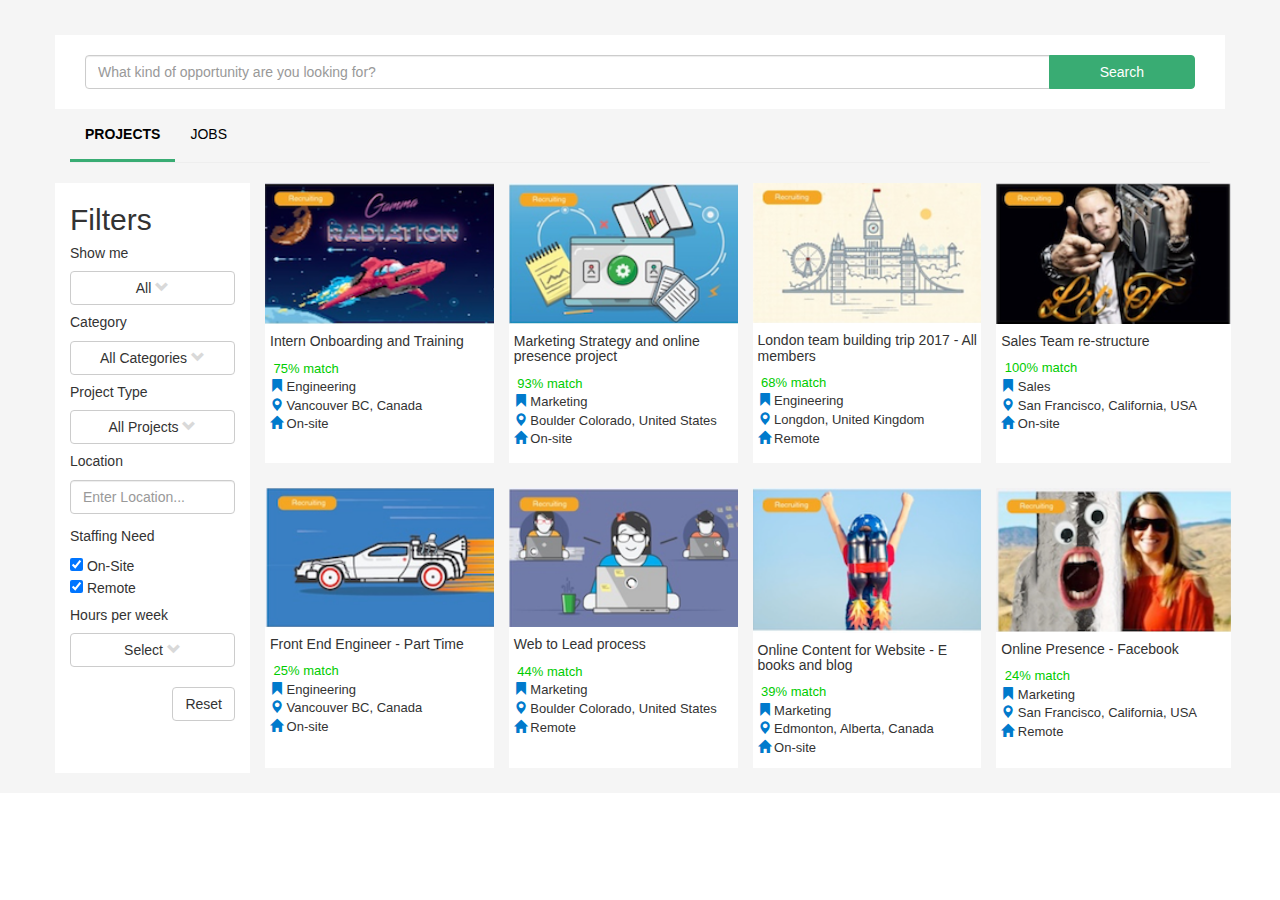
<file: index.html>
<!DOCTYPE html>
<html>
  <head>
    <meta charset="utf-8">
    <title>Rally Team</title>
    <link rel="stylesheet" type="text/css" href="https://netdna.bootstrapcdn.com/bootstrap/3.1.1/css/bootstrap.min.css">
    <script src="https://ajax.googleapis.com/ajax/libs/jquery/1.11.0/jquery.min.js"></script>
    <script src="https://netdna.bootstrapcdn.com/bootstrap/3.1.1/js/bootstrap.min.js"></script>
    <link rel="stylesheet" href="style.css">
  </head>
  <body>
    <header>
      <div class="whitesmoke-background">
      <div class="container">
        <div class="row">
          <div class="col-xs-12 col-sm-12 col-md-12 col-lg-12 top-section">
            <div class="input-group search-group">
              <input type="text" class="form-control" placeholder="What kind of opportunity are you looking for?">
              <span class="input-group-btn">
                <button class="btn btn-success" id="search-button" type="button">Search</button>
              </span>
            </div>
            <div class="top-bar">
              <ul class="nav navbar-nav navbar-left">
                <li><a href="#" id="project-tab">PROJECTS</a></li>
                <li><a href="#" id="job-tab">JOBS</a></li>
              </ul>
              <hr/>
            </div>
        </div>
        
        <div class="col-xs-5 col-sm-5 col-md-2 col-lg-2 filter-group">
          <h2>Filters</h2>
          <h5>Show me</h5>
          <div class="dropdown">
            <button class="btn btn-default side-button" type="button">
              <!-- All Open Projects -->
              All
              <span class="glyphicon glyphicon-chevron-down chevron"></span>
            </button>
          </div>
          
          <h5>Category</h5>
          <div class="dropdown">
            <button class="btn btn-default dropdown-toggle side-button" type="button">
              All Categories
              <span class="glyphicon glyphicon-chevron-down chevron"></span>
            </button>
          </div>
          
          <h5>Project Type</h5>
          <div class="dropdown">
            <button class="btn btn-default dropdown-toggle side-button" type="button">
              All Projects
              <span class="glyphicon glyphicon-chevron-down chevron"></span>
            </button>
          </div>
          
          <h5>Location</h5>
          <div class="form-group">
            <input type="text" class="form-control" placeholder="Enter Location...">
          </div>
          
          <h5>Staffing Need</h5>
          <form action="">
            <input type="checkbox" checked> On-Site<br>
            <input type="checkbox" checked> Remote
          </form>
          
          <h5>Hours per week</h5>
          <div class="dropdown">
            <button class="btn btn-default dropdown-toggle side-button" type="button">
              Select
              <span class="glyphicon glyphicon-chevron-down chevron"></span>
            </button>
          </div>
          
          <br>
          
          <div class="pull-right">
            <button class="btn btn-default reset-button" type="button">Reset</button>    
          </div>
          
          
        </div>
        
        <div class="col-xs-10 col-sm-10 col-md-10 col-lg-10 whitesmoke-background">
          <div class="row">
            
            <!-- 1 -->
            <div class="col-xs-6 col-sm-6 col-md-3 col-lg-3 single">
              <div class="inner-level">
                <div class="image-holder">
                  <img src="images/1.png" alt="Rocket Ship" class="image-thumbnail">
                </div>
                <div class="text-holder">
                <h5>Intern Onboarding and Training</h5>
                <span class="match">&nbsp75% match </span> <br>
                <span class="glyphicon glyphicon-bookmark blue"></span> Engineering <br>
                <span class="glyphicon glyphicon-map-marker blue"></span> Vancouver BC, Canada <br>
                <span class="glyphicon glyphicon-home blue"></span> On-site 
              </div>
            </div>
          </div>
            
            <!-- 2 -->
            <div class="col-xs-6 col-sm-6 col-md-3 col-lg-3 single">
              <div class="inner-level">
                <div class="image-holder">
                  <img src="images/2.png" alt="Rocket Ship" class="image-thumbnail">
                </div>
                <div class="text-holder">
                <h5>Marketing Strategy and online presence project</h5>
                <span class="match">&nbsp93% match </span> <br>
                <span class="glyphicon glyphicon-bookmark blue"></span> Marketing <br>
                <span class="glyphicon glyphicon-map-marker blue"></span> Boulder Colorado, United States <br>
                <span class="glyphicon glyphicon-home blue"></span> On-site 
              </div>
            </div>
          </div>
            
            <!-- 3 -->
            <div class="col-xs-6 col-sm-6 col-md-3 col-lg-3 single">
              <div class="inner-level">
                <div class="image-holder">
                  <img src="images/3.png" alt="Rocket Ship" class="image-thumbnail">
                </div>
                <div class="text-holder">
                <h5>London team building trip 2017 - All members</h5>
                <span class="match">&nbsp68% match </span> <br>
                <span class="glyphicon glyphicon-bookmark blue"></span> Engineering <br>
                <span class="glyphicon glyphicon-map-marker blue"></span> Longdon, United Kingdom <br>
                <span class="glyphicon glyphicon-home blue"></span> Remote 
              </div>
            </div>
          </div>
            
            <!-- 4 -->
            <div class="col-xs-6 col-sm-6 col-md-3 col-lg-3 single">
              <div class="inner-level">
                <div class="image-holder">
                  <img src="images/4.png" alt="Rocket Ship" class="image-thumbnail">
                </div>
                <div class="text-holder">
                <h5>Sales Team re-structure</h5>
                <span class="match">&nbsp100% match </span> <br>
                <span class="glyphicon glyphicon-bookmark blue"></span> Sales <br>
                <span class="glyphicon glyphicon-map-marker blue"></span> San Francisco, California, USA <br>
                <span class="glyphicon glyphicon-home blue"></span> On-site 
              </div>
            </div>
          </div>
          </div>
            
            <!-- second row -->
            <div class="row second-row">
              <!-- 5 -->
              <div class="col-xs-6 col-sm-6 col-md-3 col-lg-3 single">
                <div class="inner-level">
                  <div class="image-holder">
                    <img src="images/5.png" alt="Rocket Ship" class="image-thumbnail">
                  </div>
                  <div class="text-holder">
                    <h5>Front End Engineer - Part Time</h5>
                    <span class="match">&nbsp25% match </span> <br>
                    <span class="glyphicon glyphicon-bookmark blue"></span> Engineering <br>
                    <span class="glyphicon glyphicon-map-marker blue"></span> Vancouver BC, Canada <br>
                    <span class="glyphicon glyphicon-home blue"></span> On-site 
                </div>
              </div>
              </div>
              
              <!-- 6 -->
              <div class="col-xs-6 col-sm-6 col-md-3 col-lg-3 single">
                <div class="inner-level">
                  <div class="image-holder">
                    <img src="images/6.png" alt="Rocket Ship" class="image-thumbnail">
                  </div>
                  <div class="text-holder">
                  <h5>Web to Lead process</h5>
                  <span class="match">&nbsp44% match </span> <br>
                  <span class="glyphicon glyphicon-bookmark blue"></span> Marketing <br>
                  <span class="glyphicon glyphicon-map-marker blue"></span> Boulder Colorado, United States <br>
                  <span class="glyphicon glyphicon-home blue"></span> Remote
                </div>
              </div>
            </div>
              
              <!-- 7 -->
              <div class="col-xs-6 col-sm-6 col-md-3 col-lg-3 single">
                <div class="inner-level">
                  <div class="image-holder">
                    <img src="images/7.png" alt="Rocket Ship" class="image-thumbnail">
                  </div>
                  <div class="text-holder">
                  <h5>Online Content for Website - E books and blog</h5>
                  <span class="match">&nbsp39% match </span> <br>
                  <span class="glyphicon glyphicon-bookmark blue"></span> Marketing <br>
                  <span class="glyphicon glyphicon-map-marker blue"></span> Edmonton, Alberta, Canada <br>
                  <span class="glyphicon glyphicon-home blue"></span> On-site 
                </div>
              </div>
            </div>
              
              <!-- 8 -->
              <div class="col-xs-6 col-sm-6 col-md-3 col-lg-3 single">
                <div class="inner-level">
                  <div class="image-holder">
                    <img src="images/8.png" alt="Rocket Ship" class="image-thumbnail">
                  </div>
                  <div class="text-holder">
                  <h5>Online Presence - Facebook</h5>
                  <span class="match">&nbsp24% match </span> <br>
                  <span class="glyphicon glyphicon-bookmark blue"></span> Marketing <br>
                  <span class="glyphicon glyphicon-map-marker blue"></span> San Francisco, California, USA <br>
                  <span class="glyphicon glyphicon-home blue"></span> Remote 
                </div>
              </div>
            </div>
            
          </div>
        </div>
      </div>
      </div>
  </body>
</html>
</file>
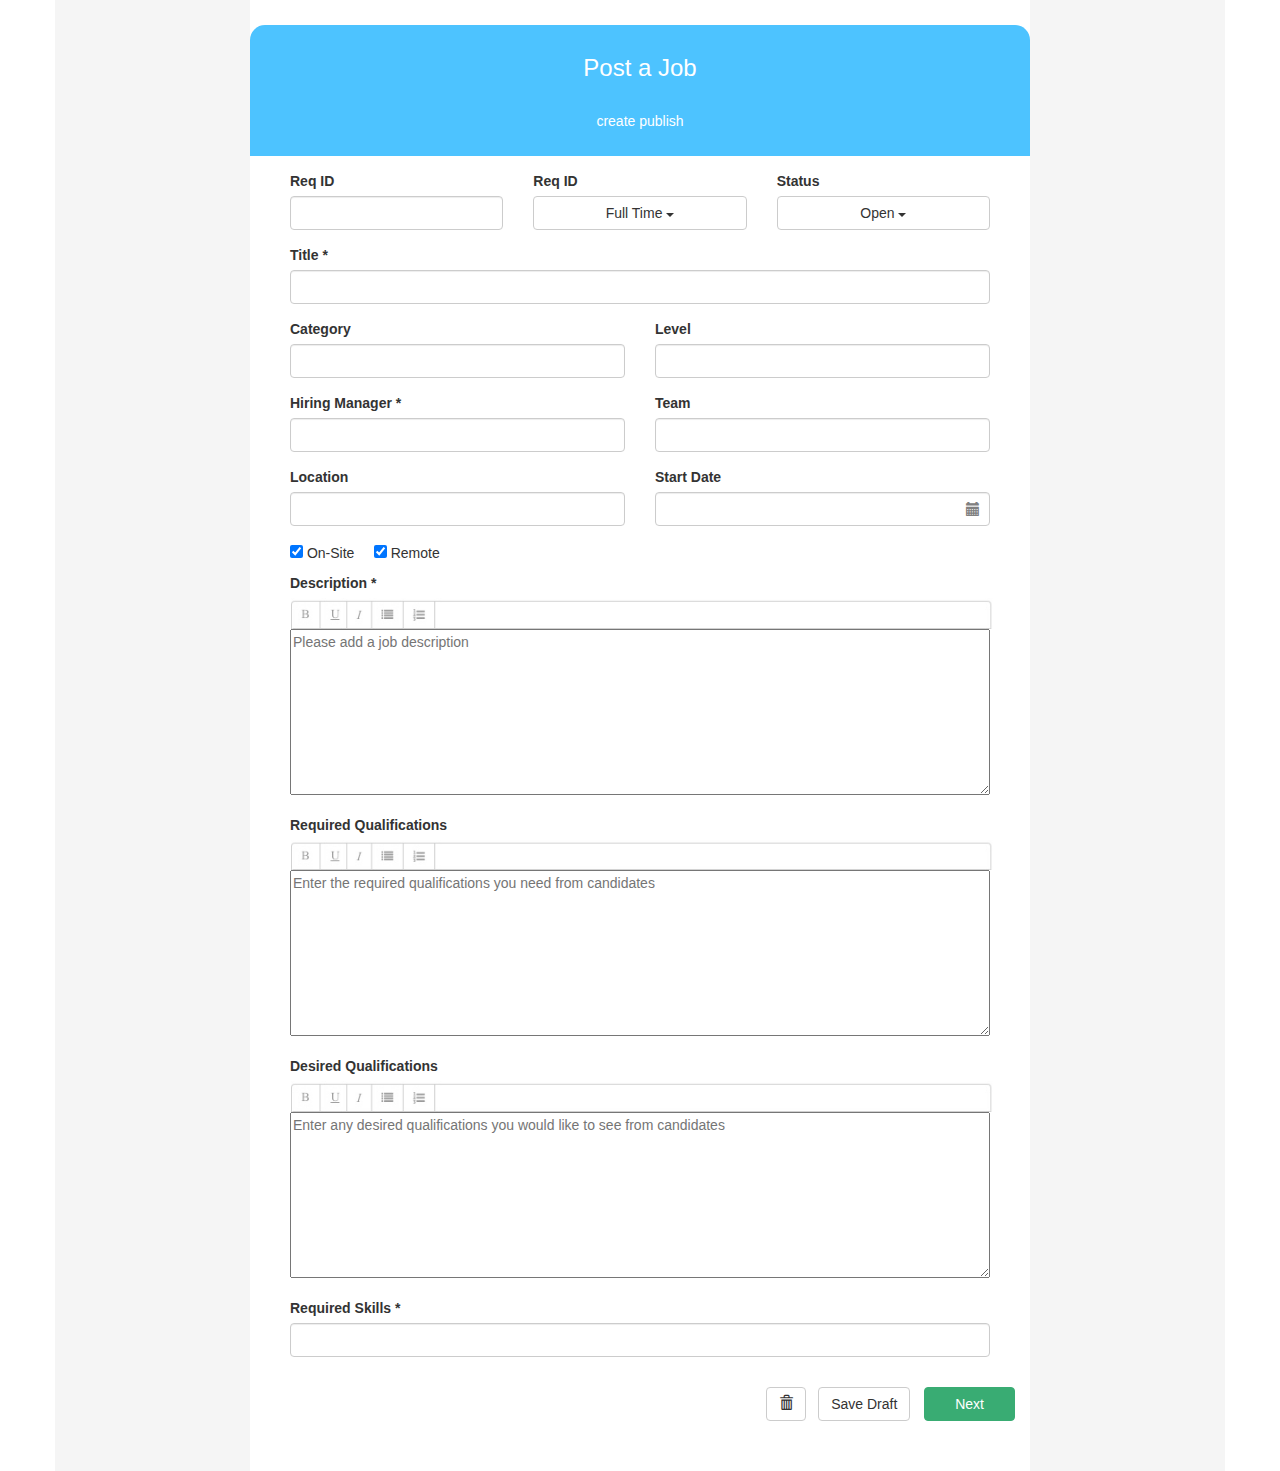
<file: post.html>
<!DOCTYPE html>
<html>
  <head>
    <meta charset="utf-8">
    <title>Rally Team Job Posting</title>
    <link rel="stylesheet" type="text/css" href="https://netdna.bootstrapcdn.com/bootstrap/3.1.1/css/bootstrap.min.css">
    <script src="https://ajax.googleapis.com/ajax/libs/jquery/1.11.0/jquery.min.js"></script>
    <script src="https://netdna.bootstrapcdn.com/bootstrap/3.1.1/js/bootstrap.min.js"></script>
    <link rel="stylesheet" href="poststyle.css">
  </head>
  <body>
    <div class="container whitesmoke">
      <div class="row">
        <div class="col-xs-8 col-sm-8 col-md-8 col-lg-8 col-xs-offset-2 col-sm-offset-2 col-md-offset-2 col-lg-offset-2 white">
          <div class="header text-center">
            <h3>Post a Job </h3>
            <br>
            create publish
          </div>
          
          <div class="row padding">
            <form>
              <div class="form-group col-xs-4 col-md-4">
                  <label for="name" class="control-label">Req ID</label>
                  <input type="email" value='' class="form-control"  placeholder="">
              </div>
              <div class="form-group col-xs-4 col-md-4">
                <label for="name" class="control-label">Req ID</label>
                <div class="dropdown">  
                  <button class="btn btn-default dropdown-toggle dropdown-button" type="button">
                    Full Time
                    <span class="caret"></span>
                  </button>
                </div>
              </div>
              <div class="form-group col-xs-4 col-md-4">
                <label for="name" class="control-label">Status</label>
                <div class="dropdown">  
                  <button class="btn btn-default dropdown-toggle dropdown-button" type="button">
                    Open
                    <span class="caret"></span>
                  </button>
                </div>
              </div>
          </form>
        </div>
        
        <div class="row padding">
          <form>
            <div class="form-group col-xs-12 col-md-12">
              <label for="name" class="control-label">Title *</label>
              <input type="email" value='' class="form-control"  placeholder="">
            </div>
          </form>
        </div>
        
        <div class="row padding">
          <form>
            <div class="form-group col-xs-6 col-md-6">
              <label for="name" class="control-label">Category</label>
              <input type="email" value='' class="form-control"  placeholder="">
            </div>
            <div class="form-group col-xs-6 col-md-6">
              <label for="name" class="control-label">Level</label>
              <input type="email" value='' class="form-control"  placeholder="">
            </div>
          </form>
        </div>
        
        <div class="row padding">
          <form>
            <div class="form-group col-xs-6 col-md-6">
              <label for="name" class="control-label">Hiring Manager *</label>
              <input type="email" value='' class="form-control"  placeholder="">
            </div>
            <div class="form-group col-xs-6 col-md-6">
              <label for="name" class="control-label">Team</label>
              <input type="email" value='' class="form-control"  placeholder="">
            </div>
          </form>
        </div>
        
        <div class="row padding">
          <form>
            <div class="form-group col-xs-6 col-md-6">
              <label for="name" class="control-label">Location</label>
              <input type="email" value='' class="form-control"  placeholder="">
            </div>
            <div class="form-group col-xs-6 col-md-6 has-feedback">
              <label for="name" class="control-label">Start Date</label>
              <input type="email" value='' class="form-control"  placeholder="">
              <span class="glyphicon glyphicon-calendar form-control-feedback calender"></span>
            </div>
          </form>
          <form id="checkboxes">
            <input type="checkbox" checked> On-Site &nbsp &nbsp
            <input type="checkbox" checked> Remote
          </form>
        </div>
        
        <div class="row padding">
          <form>
            <div class="form-group col-xs-12 col-md-12">
              <label for="name" class="control-label">Description *</label>
              <img src="./images/textbar.png" class="text-bar">
                <textarea class="text-box" rows="8" placeholder="Please add a job description"></textarea>              
            </div>
          </form>
        </div>
        
        <div class="row padding">
          <form>
            <div class="form-group col-xs-12 col-md-12">
              <label for="name" class="control-label">Required Qualifications</label>
              <img src="./images/textbar.png" class="text-bar">
                <textarea class="text-box" rows="8" placeholder="Enter the required qualifications you need from candidates"></textarea>              
            </div>
          </form>
        </div>
        
        <div class="row padding">
          <form>
            <div class="form-group col-xs-12 col-md-12">
              <label for="name" class="control-label">Desired Qualifications</label>
              <img src="./images/textbar.png" class="text-bar">
                <textarea class="text-box" rows="8" placeholder="Enter any desired qualifications you would like to see from candidates"></textarea>              
            </div>
          </form>
        </div>
        
        <div class="row padding">
          <form>
            <div class="form-group col-xs-12 col-md-12">
              <label for="name" class="control-label">Required Skills *</label>
              <input type="email" value='' class="form-control"  placeholder="">
            </div>
          </form>
        </div>
        
        <div class="row footer">
          <div class="pull-right">
            <button type="button" class="btn btn-default">
              <span class="glyphicon glyphicon-trash"></span>
            </button>
            <button class="btn btn-default" id="save-button" type="button">Save Draft</button>    
            <button class="btn btn-success" id="next-button" type="button">Next</button>   
          </div>
        </div>
        
        
          
          

      </div>
    </div>
  </body>
</html>
</file>
<file: style.css>
.top-section {
  padding-top: 35px;
}

.search-group {
padding: 20px 30px 20px 30px;
margin-left: -15px;
margin-right: -15px;
background-color: white;
}

#search-button {
  padding-left: 50px;
  padding-right: 50px;
  background-color: #39ac73 !important;
  border-color: #39ac73 !important;
}

#project-tab{
  border-bottom: #39ac73 3px solid;
  color: black;
  font-weight: bold;
}

#job-tab {
  color: black;
}


hr {
  margin-top: 33px;
  width: 100%;
}

.filter-group {
  background-color: white;
  padding-bottom: 52px;
}

.side-button {
  width: 100%;
}

/* Single thumbnail project */
.image-thumbnail {
  width: 100%;
}

.match {
 color: #00cc00;
}

.blue {
  color: #007acc
}

.whitesmoke-background {
  background-color: whitesmoke;
}
.chevron {
  color: #d9d9d9;
}

.single {
  font-size: 13px;
  height: 300px;
  margin-bottom: 5px;
  background-color: whitesmoke;
}

.inner-level {
  height: 280px;
  background-color: white;
  width: 110%;
}

.text-holder {
  padding-left: 5px;
  padding-right: 5px;
}
</file>
<file: poststyle.css>
.whitesmoke {
  background-color: whitesmoke;
}

.white {
  background: white;
}

.padding {
  padding-left: 25px;
  padding-right: 25px;
}

.header{
  background-color: #4dc3ff;
  color: white;
  padding-top: 10px;
  padding-bottom: 25px;
  border-top-left-radius: 15px;
  border-top-right-radius: 15px;
  margin: 25px -15px 15px -15px;
}
.side-button {
  width: 100%;
}

.dropdown-button {
  width: 100%;
}

.calender {
  margin-right: 15px;
  color: grey;
}

#checkboxes {
  margin-left: 15px;
  padding-bottom: 10px;
}
.boxsizingBorder {
    -webkit-box-sizing: border-box;
       -moz-box-sizing: border-box;
            box-sizing: border-box;
}

.text-bar {
  width: 100.5%;
}

.text-box {
  width:100%;
  box-sizing: border-box;  
  color: gray;
}

#next-button {
  padding-left: 30px;
  padding-right: 30px;
  background-color: #39ac73 !important;
  border-color: #39ac73 !important;
  margin-right: 15px;
  margin-left: 10px;
}

#save-button {
  margin-left: 8px;
}
.footer {
  padding-bottom: 50px;
  padding-top: 15px;
}
</file>
